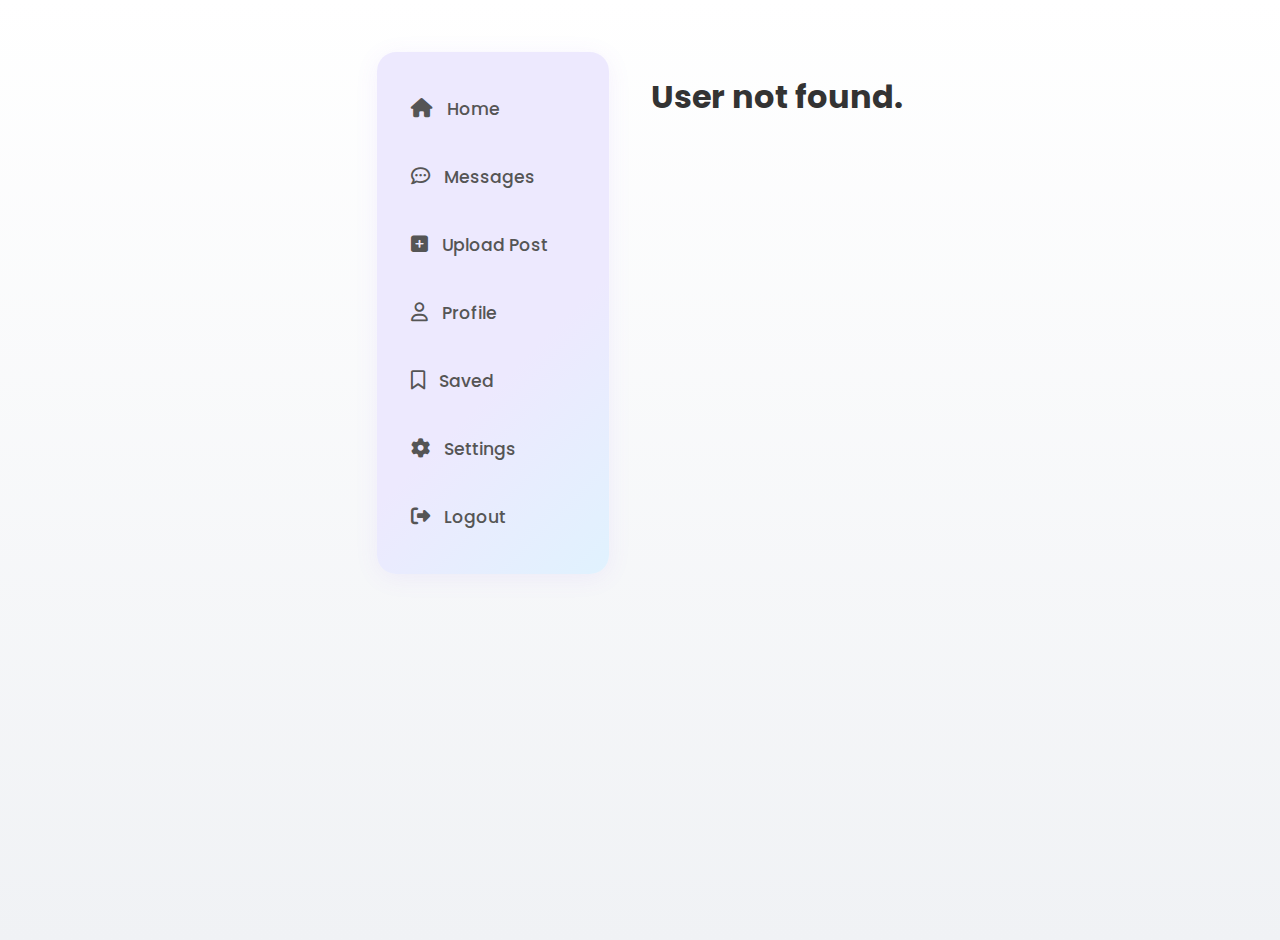
<file: fanProfile.html>
<!DOCTYPE html>
<html lang="en">
<head>
    <meta charset="UTF-8">
    <meta name="viewport" content="width=device-width, initial-scale=1.0">
    <title>User Profile</title>
    <link rel="stylesheet" href="css/profile.css">
    <link rel="preconnect" href="https://fonts.googleapis.com">
    <link rel="preconnect" href="https://fonts.gstatic.com" crossorigin>
    <link href="https://fonts.googleapis.com/css2?family=Poppins:wght@400;600;700&display=swap" rel="stylesheet">
    <link rel="stylesheet" href="https://cdnjs.cloudflare.com/ajax/libs/font-awesome/6.5.1/css/all.min.css">
</head>
<body>
    <div class="profile-layout">
        <!-- Left Sidebar -->
        <aside class="sidebar left">
            <nav class="menu">
                <a href="home.html" class="menu-item"><i class="fa-solid fa-house"></i> Home</a>
                <a href="messages.html" class="menu-item"><i class="fa-regular fa-comment-dots"></i> Messages</a>
                <a class="menu-item" id="upload-btn"><i class="fas fa-plus-square"></i> Upload Post</a>
                <a href="profile.html" class="menu-item"><i class="fa-regular fa-user"></i> Profile</a>
                <a href="saved.html" class="menu-item"><i class="fa-regular fa-bookmark"></i> Saved</a>
                <a href="settings.html" class="menu-item"><i class="fa-solid fa-gear"></i> Settings</a>
                <a href="#" class="menu-item" id="logout-btn"><i class="fas fa-sign-out-alt"></i> Logout</a>
            </nav>
        </aside>

        <!-- Main Profile Content -->
        <div class="profile-container">
            <main class="profile-card">
                <div>
                    <div class="profile-card-header-content">
                        <div class="profile-picture-wrapper">
                            <img src="https://i.pravatar.cc/150?u=default" alt="User Profile Picture" class="profile-picture">
                        </div>
                        <div class="profile-info">
                            <h1 class="user-name">Loading...</h1>
                            <p class="user-email">loading@example.com</p>
                            <div class="bio-wrapper">
                                <p class="user-bio">Loading bio...</p>
                            </div>
                            <div id="profile-action-area" class="profile-action-area">
                                <!-- JS will insert Follow/Unfollow button here -->
                                <button id="follow-btn" class="btn-follow follow" style="display: none;">Follow</button>
                            </div>
                        </div>
                    </div>

                    <div class="profile-stats">
                        <div class="stat" data-tab="posts">
                            <span class="stat-number posts">0</span>
                            <span class="stat-label">Posts</span>
                        </div>
                        <div class="stat" data-tab="followers">
                            <span class="stat-number followers">0</span>
                            <span class="stat-label">Followers</span>
                        </div>
                        <div class="stat" data-tab="following">
                            <span class="stat-number following">0</span>
                            <span class="stat-label">Following</span>
                        </div>
                    </div>

                    <nav class="profile-tabs">
                        <a href="#" class="tab active" data-tab="posts">Posts</a>
                        <a href="#" class="tab" data-tab="followers">Followers</a>
                        <a href="#" class="tab" data-tab="following">Following</a>
                    </nav>
                </div>
            </main>

            <section class="post-grid">
                <p>Loading posts...</p>
            </section>
            <section class="user-list-container" style="display: none;">
                <!-- Follower/Following lists will be rendered here -->
            </section>
        </div>
    </div>

    <script src="js/database.js"></script>
    <script src="js/auth.js"></script>
    <script src="js/fanProfile.js"></script>
</body>
</html>
</file>
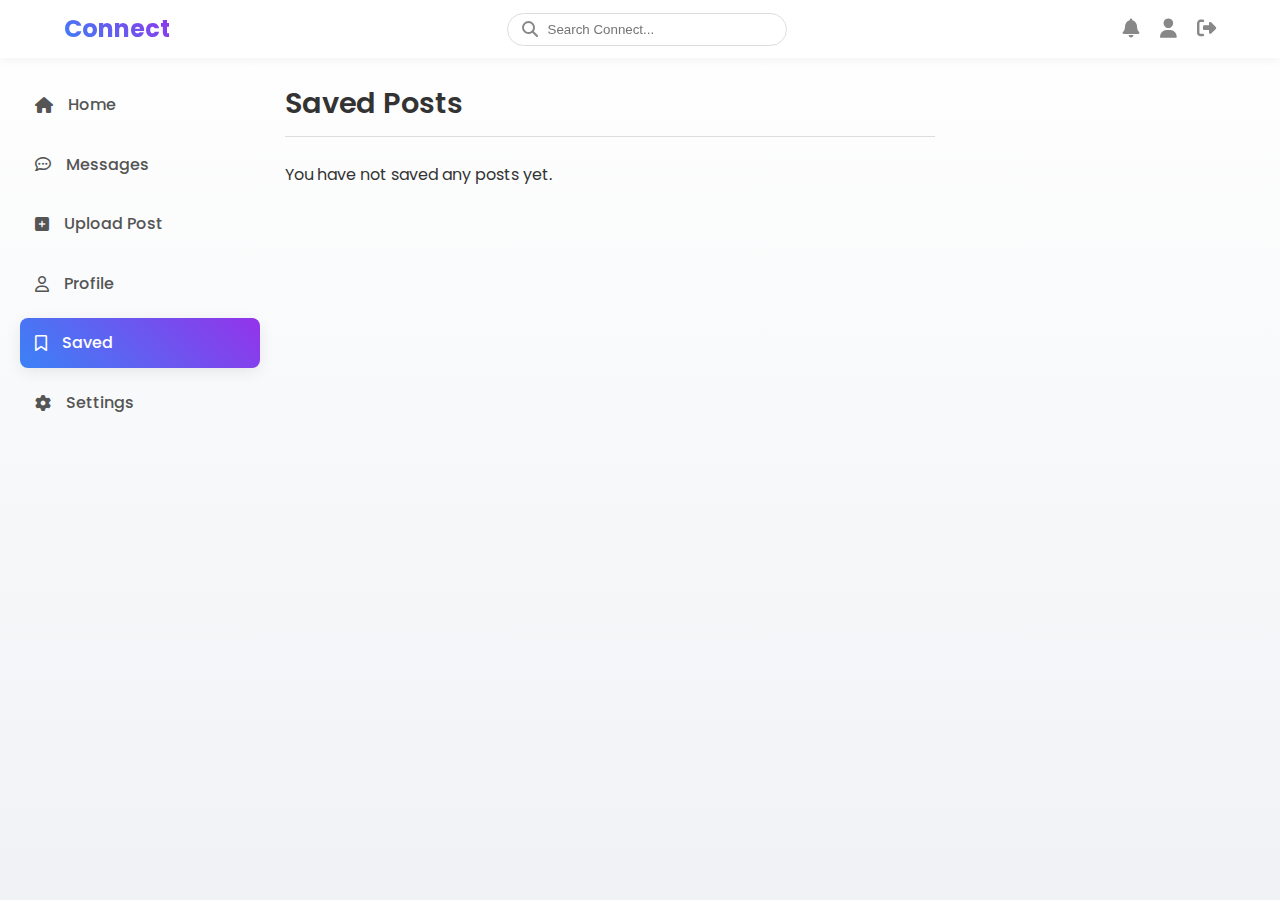
<file: saved.html>
<!DOCTYPE html>
<html lang="en">

<head>
    <meta charset="UTF-8" />
    <meta name="viewport" content="width=device-width, initial-scale=1.0">
    <title>Connect - Saved Posts</title>
    <link rel="preconnect" href="https://fonts.googleapis.com">
    <link rel="preconnect" href="https://fonts.gstatic.com" crossorigin>
    <link href="https://fonts.googleapis.com/css2?family=Poppins:wght@300;400;500;600;700&display=swap"
        rel="stylesheet">
    <link rel="stylesheet" href="https://cdnjs.cloudflare.com/ajax/libs/font-awesome/6.5.1/css/all.min.css">
    <link rel="stylesheet" href="css/home.css">
</head>

<body>
    <!-- Top Navbar -->
    <header class="top-nav">
        <div class="logo">Connect</div>
        <div class="search-bar">
            <i class="fas fa-search search-icon"></i>
            <input type="text" placeholder="Search Connect...">
        </div>
        <div class="nav-icons">
            <a class="icon-link" id="notifications-icon"><i class="fas fa-bell"></i></a>
            <a href="profile.html" class="icon-link"><i class="fas fa-user"></i></a>
            <a href="#" class="icon-link" id="logout-btn"><i class="fas fa-sign-out-alt"></i></a>
        </div>
    </header>

    <main class="layout">
        <!-- Left Sidebar -->
        <aside class="sidebar left">
            <nav class="menu">
                <a href="home.html" class="menu-item"><i class="fa-solid fa-house"></i> Home</a>
                <a href="messages.html" class="menu-item"><i class="fa-regular fa-comment-dots"></i> Messages</a>
                <a class="menu-item" id="upload-btn"><i class="fas fa-plus-square"></i> Upload Post</a>
                <a href="profile.html" class="menu-item"><i class="fa-regular fa-user"></i> Profile</a>
                <a href="saved.html" class="menu-item active"><i class="fa-regular fa-bookmark"></i> Saved</a>
                <a href="settings.html" class="menu-item"><i class="fa-solid fa-gear"></i> Settings</a>
            </nav>
        </aside>

        <!-- Main Content Area -->
        <div id="main-content">
            <h1 class="page-header">Saved Posts</h1>
            <section id="saved-posts-container" class="feed page-section active">
                <!-- Saved posts will be loaded here by saved.js -->
                <p>Loading saved posts...</p>
            </section>
        </div>

        <!-- Right Sidebar (can be omitted or kept for consistency) -->
        <aside class="sidebar right">
        </aside>
    </main>

    <script src="js/database.js"></script>
    <script src="js/auth.js"></script>
    <script src="js/saved.js"></script>
</body>

</html>
</file>
<file: css/profile.css>
/* General Body Styles */
body {
    font-family: 'Poppins', sans-serif;
    background: linear-gradient(to bottom, #ffffff, #f0f2f5);
    color: #333;
    margin: 0;
    padding: 20px;
    display: flex;
    justify-content: center;
    align-items: flex-start;
    min-height: 100vh;
}

.profile-container {
    max-width: 800px;
    width: 100%;
    animation: fadeIn 1s ease-in-out;
}

/* Main Profile Card Styling */
.profile-card {
    background: #ffffff;
    border-radius: 16px;
    box-shadow: 0 4px 20px rgba(0, 0, 0, 0.08);
    padding: 30px;
    margin-bottom: 25px;
    animation: slideUp 0.8s ease-out;
}

/* Combined Header Content */
.profile-card-header-content {
    display: flex; /* Use flexbox for image and info */
    align-items: center; /* Vertically align items */
    gap: 25px; /* Space between image and text */
    text-align: left; /* Align text within this section to the left */
    border-bottom: 1px solid #e0e0e0;
    padding-bottom: 25px;
    margin-bottom: 20px;
}

.profile-picture-wrapper {
    flex-shrink: 0; /* Prevent the image from shrinking */
}

.profile-picture {
    width: 120px;
    height: 120px;
    border-radius: 50%;
    border: 4px solid #fff;
    box-shadow: 0 4px 15px rgba(0, 0, 0, 0.2);
    transition: transform 0.3s ease, box-shadow 0.3s ease;
}

.profile-picture:hover {
    transform: scale(1.1);
    box-shadow: 0 8px 25px rgba(118, 75, 162, 0.4);
}

.profile-info {
    flex-grow: 1; /* Allow info section to take available space */
}

.user-name {
    font-size: 2rem;
    font-weight: 700;
    margin: 0;
    color: #2c3e50;
}

.user-email {
    color: #7f8c8d;
    margin: 5px 0 10px; /* Slightly reduced margin */
}

.user-bio {
    color: #555;
    line-height: 1.6;
    max-width: none; /* Remove max-width to let it flow */
    margin: 0; /* Remove auto margin */
}

/* Edit Profile Button */
.btn-edit-profile {
    background: linear-gradient(90deg, #8B5CF6 60%, #3B82F6 100%); /* Use a gradient for a vibrant look */
    border: none; /* Remove border for a cleaner look */
    color: white; /* White text for contrast */
    padding: 6px 12px;
    border-radius: 8px;
    cursor: pointer;
    font-weight: 600;
    font-size: 0.85rem;
    margin-top: 15px;
    transition: background 0.2s, color 0.2s, transform 0.2s, box-shadow 0.2s;
}

.btn-edit-profile:hover {
    background: linear-gradient(90deg, #7C3AED 60%, #2563EB 100%); /* Darker gradient on hover */
    transform: translateY(-2px); /* Slight lift effect */
    box-shadow: 0 4px 10px rgba(139, 92, 246, 0.3); /* Add a subtle shadow */
}

.profile-action-area {
    margin-top: 15px;
}

.btn-follow {
    padding: 8px 24px;
    border: none;
    border-radius: 8px;
    font-weight: 600;
    font-size: 0.9rem;
    cursor: pointer;
    transition: all 0.3s ease;
}

.btn-follow.follow {
    background: linear-gradient(90deg, #8B5CF6 60%, #3B82F6 100%);
    color: white;
}
.btn-follow.follow:hover {
    transform: translateY(-2px);
    box-shadow: 0 4px 16px rgba(139,92,246,0.2);
}

.btn-follow.unfollow {
    background: #e2e8f0;
    color: #64748b;
    border: 1px solid #cbd5e1;
}
.btn-follow.unfollow:hover {
    background: #ef4444;
    color: white;
    border-color: #ef4444;
    transform: translateY(-2px);
    box-shadow: 0 4px 16px rgba(239, 68, 68, 0.25);
}

/* Bio Editing Styles */
.bio-wrapper textarea {
    width: 100%;
    min-height: 80px;
    padding: 10px;
    border-radius: 8px;
    border: 1px solid #ccc;
    font-family: 'Poppins', sans-serif;
    font-size: 1rem;
    resize: vertical;
    margin-bottom: 10px;
}

.bio-edit-actions {
    display: flex;
    gap: 10px;
}

.bio-edit-actions button {
    padding: 8px 16px;
    border-radius: 6px;
    border: none;
    cursor: pointer;
    font-weight: 600;
    background-color: #3B82F6;
    color: white;
}

/* Meta section for stats and tabs */
.profile-meta {
    display: flex;
    justify-content: space-between;
    align-items: center;
}

/* Profile Stats */
.profile-stats {
    display: flex;
    justify-content: flex-start;
    gap: 40px;
}

.stat {
    text-align: center;
    transition: transform 0.3s ease;
    cursor: pointer;
}

.stat:hover {
    transform: translateY(-5px);
}

.stat-number {
    display: block;
    font-size: 1.5rem;
    font-weight: 700;
    color: #2c3e50;
}

.stat-label {
    color: #7f8c8d;
    font-size: 0.9rem;
}

/* Profile Tabs */
.profile-tabs {
    display: flex;
    justify-content: flex-end;
    gap: 30px;
}

.tab {
    text-decoration: none;
    color: #7f8c8d;
    font-weight: 600;
    padding: 10px 5px;
    position: relative;
    transition: color 0.3s ease;
}

.tab::after {
    content: '';
    position: absolute;
    bottom: -2px;
    left: 0;
    width: 100%;
    height: 3px;
    background-image: linear-gradient(to right, #3B82F6 0%, #9333EA 100%);
    transform: scaleX(0);
    transform-origin: center;
    transition: transform 0.3s ease;
}

.tab.active,
.tab:hover {
    color: #2c3e50;
}

.tab.active::after {
    transform: scaleX(1);
}

/* User List for Followers/Following */
.user-list-container {
    display: flex;
    flex-direction: column;
    gap: 1rem;
    margin-top: 1.5rem;
}

.user-list-item {
    display: flex;
    align-items: center;
    gap: 1rem;
    padding: 1rem;
    background: #fff;
    border-radius: 12px;
    box-shadow: 0 2px 8px rgba(0,0,0,0.05);
    transition: transform 0.2s, box-shadow 0.2s;
}

.user-list-item:hover {
    transform: translateY(-3px);
    box-shadow: 0 4px 12px rgba(0,0,0,0.08);
}

.user-list-item img {
    width: 50px;
    height: 50px;
    border-radius: 50%;
    object-fit: cover;
}

.user-list-info {
    flex-grow: 1;
}

.user-list-info .username {
    font-weight: 600;
    color: #333;
    text-decoration: none;
}

.user-list-info .bio {
    font-size: 0.9rem;
    color: #777;
    margin-top: 2px;
}

.user-list-item .follow-btn {
    padding: 6px 14px;
    border-radius: 20px;
    border: 1px solid #3B82F6;
    background: transparent;
    color: #3B82F6;
    font-weight: 600;
    cursor: pointer;
}

/* Post Grid Styling */
.post-grid {
    display: grid;
    grid-template-columns: repeat(auto-fill, minmax(220px, 1fr));
    gap: 20px;
    animation: popIn 1s 0.5s ease-out backwards;
}

.post-item {
    position: relative;
    overflow: hidden;
    border-radius: 12px;
    box-shadow: 0 4px 12px rgba(0, 0, 0, 0.08);
    transition: transform 0.3s ease, box-shadow 0.3s ease;
    aspect-ratio: 1 / 1; /* Make posts square */
    background-color: #e9ecef;
}

.post-item:hover {
    transform: translateY(-5px) scale(1.03);
    box-shadow: 0 10px 20px rgba(0, 0, 0, 0.15);
}
.post-item:hover .post-item-overlay {
    opacity: 1;
}

.post-item-text-content {
    padding: 15px;
    font-size: 0.9rem;
    color: #333;
}

.post-item-overlay {
    position: absolute;
    top: 0;
    left: 0;
    width: 100%;
    height: 100%;
    background: rgba(0, 0, 0, 0.6);
    color: white;
    display: flex;
    flex-direction: column;
    justify-content: center;
    align-items: center;
    padding: 15px;
    opacity: 0;
    transition: opacity 0.3s ease;
    text-align: center;
}

.post-item-overlay p {
    margin-bottom: 15px;
    overflow: hidden;
    text-overflow: ellipsis;
    display: -webkit-box;
    -webkit-line-clamp: 3;
    -webkit-box-orient: vertical;
}

.post-actions-buttons {
    display: flex;
    gap: 10px;
}

.edit-post-btn, .delete-post-btn {
    background: rgba(255, 255, 255, 0.2);
    color: white;
    border: 1px solid rgba(255, 255, 255, 0.5);
    padding: 8px 15px;
    border-radius: 20px;
    cursor: pointer;
    transition: background 0.2s;
}

.edit-post-btn:hover, .delete-post-btn:hover {
    background: rgba(255, 255, 255, 0.4);
}

.post-item img {
    width: 100%;
    height: 100%;
    object-fit: cover;
    display: block;
}

/* Profile Layout */
.profile-layout {
    display: flex;
    gap: 2rem;
    align-items: flex-start;
    justify-content: center;
    padding: 2rem;
}

.sidebar.left {
    background: linear-gradient(135deg, #ede9fe 60%, #e0f2fe 100%);
    border-radius: 1.2rem;
    box-shadow: 0 4px 24px rgba(139,92,246,0.08);
    padding: 2rem 1rem;
    min-width: 200px;
    margin-right: 10px;
    animation: fadeInLeft 0.7s;
}

.menu {
    display: flex;
    flex-direction: column;
    gap: 18px;
}

.menu-item {
    display: flex;
    align-items: center;
    gap: 14px;
    text-decoration: none;
    color: #555;
    padding: 12px 18px;
    border-radius: 10px;
    font-weight: 500;
    font-size: 1.08rem;
    transition: background 0.22s, color 0.22s, box-shadow 0.22s, transform 0.22s;
    cursor: pointer;
    position: relative;
}

.menu-item i {
    font-size: 1.2rem;
    transition: color 0.22s, transform 0.22s;
}

.menu-item:hover, .menu-item:focus {
    background: linear-gradient(90deg, #c7d2fe 60%, #e0f2fe 100%);
    color: #8B5CF6;
    transform: scale(1.04);
    box-shadow: 0 2px 8px rgba(139,92,246,0.10);
}

.menu-item:hover i, .menu-item:focus i {
    color: #8B5CF6;
    transform: scale(1.2);
}

.menu-item.active {
    background: linear-gradient(90deg, #8B5CF6 60%, #3B82F6 100%);
    color: #fff;
    box-shadow: 0 4px 16px rgba(59,130,246,0.12);
    font-weight: 600;
    transform: scale(1.06);
}

.menu-item.active i {
    color: #fff;
    animation: bounce 0.5s;
}

@keyframes bounce {
    0%, 100% { transform: translateY(0);}
    50% { transform: translateY(-4px);}
}

/* Keyframe Animations */
@keyframes fadeIn {
    from { opacity: 0; }
    to { opacity: 1; }
}

@keyframes slideUp {
    from { opacity: 0; transform: translateY(30px); }
    to { opacity: 1; transform: translateY(0); }
}

@keyframes popIn {
    from { opacity: 0; transform: scale(0.9); }
    to { opacity: 1; transform: scale(1); }
}

/* Responsive Design */
@media (max-width: 600px) {
    body { padding: 10px; }
    .banner { height: 150px; }
    .profile-header-content {
        flex-direction: column; /* Stack image and text vertically */
        text-align: center; /* Center text when stacked */
        padding: 20px;
        gap: 15px;
    }
    .profile-meta { flex-direction: column; gap: 15px; }
    .profile-picture { width: 100px; height: 100px; }
    .user-name { font-size: 1.8rem; }
    .user-bio { max-width: 100%; } /* Ensure bio wraps */
}

/* --- Modal Styles --- */
.modal-overlay {
    position: fixed;
    top: 0;
    left: 0;
    width: 100%;
    height: 100%;
    background: rgba(0, 0, 0, 0.6);
    display: flex;
    justify-content: center;
    align-items: center;
    z-index: 2000;
    opacity: 0;
    pointer-events: none;
    transition: opacity 0.3s ease;
}

.modal-overlay.active {
    opacity: 1;
    pointer-events: auto;
}

.modal-content {
    background: var(--white, #fff);
    padding: 30px;
    border-radius: 15px;
    width: 90%;
    max-width: 500px;
    box-shadow: 0 10px 30px rgba(0,0,0,0.15);
    transform: scale(0.95) translateY(10px);
    transition: transform 0.3s ease, opacity 0.3s ease;
    opacity: 0;
}

.modal-overlay.active .modal-content {
    transform: scale(1) translateY(0);
    opacity: 1;
}

.modal-header {
    display: flex;
    justify-content: space-between;
    align-items: center;
    border-bottom: 1px solid #e0e0e0;
    padding-bottom: 15px;
    margin-bottom: 25px;
}

.modal-header h3 {
    font-size: 1.5rem;
    color: #2c3e50;
    margin: 0;
}

.close-btn {
    background: none;
    border: none;
    font-size: 2rem;
    cursor: pointer;
    color: #95a5a6;
    line-height: 1;
    transition: color 0.2s;
}

.close-btn:hover {
    color: #e74c3c;
}

/* Form styles inside modal */
#edit-profile-form .upload-group {
    display: flex;
    flex-direction: column;
    align-items: center;
    gap: 0.75rem;
    margin-bottom: 1.5rem;
    cursor: pointer;
}

#edit-profile-form .profile-pic-placeholder {
    width: 100px;
    height: 100px;
    border-radius: 50%;
    border: 3px solid #e9d5ff;
    overflow: hidden;
    position: relative;
}

#edit-profile-form #edit-profile-pic-preview {
    width: 100%;
    height: 100%;
    object-fit: cover;
}

#edit-profile-form .upload-group span {
    font-weight: 600;
    color: #9333EA;
}

#edit-profile-form .form-group {
    margin-bottom: 1.5rem;
}

#edit-profile-form .form-group label {
    display: block;
    font-weight: 600;
    margin-bottom: 0.5rem;
    color: #555;
}

#edit-profile-form .form-input {
    width: 100%;
    padding: 0.8rem 1rem;
    border: 1px solid #D1D5DB;
    border-radius: 0.5rem;
    font-size: 1rem;
    font-family: 'Poppins', sans-serif;
    transition: border-color 0.2s, box-shadow 0.2s;
}

#edit-profile-form .form-input:focus {
    outline: none;
    border-color: #9333EA;
    box-shadow: 0 0 0 3px rgba(139, 92, 246, 0.2);
}

#edit-profile-form textarea.form-input {
    resize: vertical;
    min-height: 100px;
}

.btn-save-changes {
    width: 100%;
    padding: 0.9rem 1rem;
    border: none;
    border-radius: 0.5rem;
    font-size: 1.1rem;
    font-weight: 600;
    color: #fff;
    cursor: pointer;
    background: linear-gradient(90deg, #8B5CF6 60%, #3B82F6 100%);
    transition: transform 0.2s, box-shadow 0.2s;
}

.btn-save-changes:hover {
    transform: translateY(-2px);
    box-shadow: 0 4px 16px rgba(139,92,246,0.2);
}

/* Upload Modal Form Styles */
#upload-form {
    display: flex;
    flex-direction: column;
}

#upload-form textarea {
    width: 100%;
    padding: 10px;
    border-radius: 8px;
    border: 1px solid #ddd;
    resize: vertical;
    min-height: 100px;
    margin-bottom: 15px;
    font-family: 'Poppins', sans-serif;
    font-size: 1rem;
}

#upload-form input[type="file"] {
    margin-bottom: 15px;
    font-family: 'Poppins', sans-serif;
}

#upload-form button[type="submit"] {
    width: 100%;
    padding: 12px;
    border: none;
    border-radius: 8px;
    background: linear-gradient(90deg, #8B5CF6 60%, #3B82F6 100%);
    color: #fff;
    font-size: 1rem;
    font-weight: 600;
    cursor: pointer;
    transition: transform 0.2s, box-shadow 0.2s;
}
#upload-form button[type="submit"]:hover {
    transform: translateY(-2px);
    box-shadow: 0 4px 16px rgba(139,92,246,0.2);
}
</file>
<file: css/home.css>
:root {
            --blue: #3B82F6;
            --purple: #9333EA;
            --light-gray: #f0f2f5;
            --text-color: #333;
            --text-muted: #888;
            --border-color: #ddd;
            --white: #ffffff;
            --shadow: 0 4px 15px rgba(0, 0, 0, 0.08);
            --shadow-glow: 0 6px 20px rgba(147, 51, 234, 0.2);
            --gradient: linear-gradient(45deg, var(--blue), var(--purple));
        }

        /* --- General Reset & Base Styles --- */
        * {
            box-sizing: border-box;
            margin: 0;
            padding: 0;
        }

        body {
            font-family: 'Poppins', sans-serif;
            background: linear-gradient(to bottom, var(--white), var(--light-gray));
            color: var(--text-color);
            line-height: 1.6;
            overflow-x: hidden;
        }

        /* --- Top Navigation Bar --- */
        .top-nav {
            display: flex;
            justify-content: space-between;
            align-items: center;
            padding: 10px 5%;
            background: var(--white);
            box-shadow: 0 2px 10px rgba(0, 0, 0, 0.05);
            position: fixed;
            top: 0;
            width: 100%;
            z-index: 1000;
        }

        .logo {
            font-weight: 700;
            font-size: 1.5rem;
            background: var(--gradient);
            -webkit-background-clip: text;
            -webkit-text-fill-color: transparent;
            animation: fadeIn 1s ease-in-out;
            cursor: pointer;
        }

        .search-bar {
            position: relative;
        }

        .search-bar .search-icon {
            position: absolute;
            left: 15px;
            top: 50%;
            transform: translateY(-50%);
            color: var(--text-muted);
        }

        .search-bar input {
            width: 280px;
            padding: 8px 15px 8px 40px;
            border-radius: 20px;
            border: 1px solid var(--border-color);
            outline: none;
            transition: all 0.3s ease;
        }

        .search-bar input:focus {
            border-color: var(--blue);
            box-shadow: 0 0 0 3px rgba(59, 130, 246, 0.2);
        }

        .search-results-container {
            position: absolute;
            top: 110%; /* Position it just below the search bar */
            left: 0;
            width: 100%;
            background: var(--white);
            border-radius: 8px;
            box-shadow: var(--shadow);
            border: 1px solid var(--border-color);
            max-height: 400px;
            overflow-y: auto;
            z-index: 1001; /* Above the navbar content but below modals */
            display: none; /* Hidden by default */
        }

        .search-result-item {
            display: flex;
            align-items: center;
            gap: 12px;
            padding: 10px 15px;
            cursor: pointer;
            text-decoration: none;
            color: var(--text-color);
            border-bottom: 1px solid var(--light-gray);
        }

        .search-result-item:last-child {
            border-bottom: none;
        }

        .search-result-item:hover {
            background-color: var(--light-gray);
        }

        .search-result-info strong {
            font-weight: 600;
            font-size: 0.9rem;
        }

        .search-result-info span {
            font-size: 0.8rem;
            color: var(--text-muted);
            display: block;
            white-space: nowrap;
            overflow: hidden;
            text-overflow: ellipsis;
            max-width: 200px; /* Adjust as needed */
        }
        
        .nav-icons {
            display: flex;
            gap: 20px;
            position: relative;
        }

        .icon-link {
            font-size: 1.2rem;
            color: var(--text-muted);
            text-decoration: none;
            position: relative;
            transition: color 0.3s ease, transform 0.3s ease;
            cursor: pointer;
        }

        .icon-link:hover {
            color: var(--purple);
            transform: translateY(-2px);
        }
        
        /* --- Main Layout --- */
        .layout {
            display: grid;
            grid-template-columns: 240px 1fr 300px;
            max-width: 1280px;
            margin: 80px auto 20px;
            gap: 25px;
            padding: 0 20px;
        }

        /* --- Page Sections (for simulated navigation) --- */
        .page-section {
            display: none;
            animation: fadeInUp 0.7s; /* Hidden by default */
        }
        .page-section.active {
            display: block;
             /* Shown when active */
        }

        /* --- Left Sidebar --- */
        .sidebar.left {
            position: sticky;
            top: 80px;
            height: calc(100vh - 100px);
        }
        
        .menu {
            display: flex;
            flex-direction: column;
            gap: 10px;
        }

        .menu-item {
            display: flex;
            align-items: center;
            gap: 15px;
            text-decoration: none;
            color: #555;
            padding: 12px 15px;
            border-radius: 8px;
            font-weight: 500;
            transition: all 0.3s ease;
            cursor: pointer;
        }

        .menu-item:hover {
            background: #e9d5ff;
            color: var(--purple);
        }

        .menu-item.active {
            background: var(--gradient);
            color: var(--white);
            box-shadow: var(--shadow);
        }
        
        .menu-item.active i, .menu-item:hover i {
            animation: bounce 0.5s;
        }

        /* --- Central Feed --- */
        .feed {
            display: flex;
            flex-direction: column;
            gap: 25px;
        }

        .post-card {
            background: var(--white);
            padding: 20px;
            border-radius: 15px;
            box-shadow: 0 2px 8px rgba(0, 0, 0, 0.06);
            transition: all 0.3s ease;
            position: relative;
        }

        .post-card:hover {
            transform: translateY(-8px);
            box-shadow: var(--shadow-glow);
        }

        .post-header {
            display: flex;
            align-items: center;
            gap: 12px;
            margin-bottom: 15px;
        }
        .post-header .profile-link {
            display: flex;
            align-items: center;
            gap: 12px;
            text-decoration: none;
            color: inherit;
        }

        .avatar-sm {
            width: 40px;
            height: 40px;
            border-radius: 50%;
            transition: transform 0.3s ease;
            cursor: pointer;
        }
        
        .post-header:hover .avatar-sm {
            transform: scale(1.1) rotate(5deg);
        }
        
        .post-user {
            font-weight: 600;
            color: var(--blue);
        }

        .time {
            font-size: 0.8rem;
            color: var(--text-muted);
        }

        .more-btn {
            margin-left: auto;
            border: none;
            background: none;
            cursor: pointer;
            font-size: 1rem;
            color: var(--text-muted);
            position: relative;
        }

        .post-options-dropdown {
            position: absolute;
            top: 30px;
            right: 0;
            background: var(--white);
            border-radius: 8px;
            box-shadow: var(--shadow);
            overflow: hidden;
            display: none; /* Hidden by default */
            z-index: 10;
        }

        .post-options-dropdown button {
            display: block;
            width: 100%;
            padding: 10px 20px;
            text-align: left;
            border: none;
            background: none;
            cursor: pointer;
            font-family: 'Poppins', sans-serif;
            transition: background-color 0.2s;
        }
        .post-options-dropdown button:hover {
            background-color: var(--light-gray);
        }

        .post-text {
            margin: 15px 0;
            color: #444;
        }

        .post-image {
            width: 100%;
            border-radius: 10px;
            margin-top: 10px;
        }

        .post-actions {
            display: flex;
            gap: 15px;
            margin-top: 15px;
            color: #555;
            font-size: 0.9rem;
            border-top: 1px solid var(--light-gray);
            padding-top: 15px;
        }
        
        .action-btn {
            background: none;
            border: none;
            cursor: pointer;
            color: #555;
            font-size: 1rem;
            display: flex;
            align-items: center;
            gap: 8px;
            transition: all 0.3s ease;
        }

        .action-btn:hover {
            color: var(--purple);
            transform: scale(1.1);
        }

        .action-btn.like.liked {
            color: #E11D48;
        }
        
        .action-btn.like.liked i {
            animation: pop 0.4s;
        }

        /* --- Right Sidebar --- */
        .sidebar.right {
            position: sticky;
            top: 80px;
            height: calc(100vh - 100px);
        }

        .card {
            background: var(--white);
            padding: 20px;
            border-radius: 15px;
            box-shadow: 0 2px 8px rgba(0, 0, 0, 0.06);
            margin-bottom: 25px;
            animation: fadeIn 0.5s ease-in-out;
        }

        .card h3 {
            margin-bottom: 15px;
            font-size: 1.1rem;
            border-bottom: 1px solid var(--border-color);
            padding-bottom: 10px;
        }

        .suggestion {
            display: flex;
            align-items: center;
            gap: 12px;
            margin-bottom: 15px;
        }

        .suggestion-user {
            display: flex;
            flex-direction: column;
            line-height: 1.3;
        }

        .suggestion-user strong {
            font-weight: 600;
            font-size: 0.9rem;
        }

        .suggestion-user span {
            font-size: 0.8rem;
            color: var(--text-muted);
        }

        .btn.follow {
            margin-left: auto;
            padding: 6px 14px;
            font-size: 0.8rem;
            font-weight: 600;
            border: 1px solid var(--blue);
            background: var(--white);
            color: var(--blue);
            border-radius: 20px;
            cursor: pointer;
            transition: all 0.3s ease;
        }

        .btn.follow:hover {
            background: var(--gradient);
            color: var(--white);
            border-color: transparent;
            transform: translateY(-2px);
            box-shadow: 0 4px 10px rgba(59, 130, 246, 0.3);
        }

        .trending ul {
            list-style: none;
        }

        .trending li {
            margin: 12px 0;
            font-size: 0.95rem;
            color: var(--text-color);
            font-weight: 500;
            cursor: pointer;
            transition: color 0.3s ease;
        }

        .trending li:hover {
            color: var(--purple);
        }

        .trending li span {
            display: block;
            font-size: 0.8rem;
            color: var(--text-muted);
            font-weight: 400;
        }

        /* --- Modals and Popups --- */
        .modal-overlay {
            position: fixed;
            top: 0;
            left: 0;
            width: 100%;
            height: 100%;
            background: rgba(0, 0, 0, 0.5);
            display: flex;
            justify-content: center;
            align-items: center;
            z-index: 2000;
            opacity: 0;
            pointer-events: none;
            transition: opacity 0.3s ease;
        }

        .modal-overlay.active {
            opacity: 1;
            pointer-events: auto;
        }

        .modal-content {
            background: var(--white);
            padding: 30px;
            border-radius: 15px;
            width: 90%;
            max-width: 500px;
            box-shadow: var(--shadow-glow);
            transform: scale(0.95);
            transition: transform 0.3s ease;
        }
        
        .modal-overlay.active .modal-content {
            transform: scale(1);
        }

        .modal-header {
            display: flex;
            justify-content: space-between;
            align-items: center;
            border-bottom: 1px solid var(--border-color);
            padding-bottom: 15px;
            margin-bottom: 20px;
        }
        
        .modal-header h3 {
            font-size: 1.3rem;
        }

        .close-btn {
            background: none;
            border: none;
            font-size: 1.5rem;
            cursor: pointer;
            color: var(--text-muted);
        }

        /* Comment Modal Styles */
        #comment-list {
            max-height: 250px;
            overflow-y: auto;
            margin-bottom: 20px;
        }
        .comment {
            display: flex;
            gap: 10px;
            margin-bottom: 15px;
        }
        .comment-body {
            background: var(--light-gray);
            padding: 10px;
            border-radius: 8px;
            width: 100%;
        }
        .comment-user {
            font-weight: 600;
        }
        
        #comment-form textarea {
            width: 100%;
            padding: 10px;
            border-radius: 8px;
            border: 1px solid var(--border-color);
            resize: vertical;
            min-height: 60px;
            margin-bottom: 10px;
        }
        
        #comment-form button {
            padding: 10px 20px;
            border: none;
            border-radius: 8px;
            background: var(--gradient);
            color: var(--white);
            cursor: pointer;
            float: right;
            transition: opacity 0.3s;
        }
        #comment-form button:hover {
            opacity: 0.9;
        }

        /* Upload Modal Styles */
        #upload-form textarea {
             width: 100%;
            padding: 10px;
            border-radius: 8px;
            border: 1px solid var(--border-color);
            resize: vertical;
            min-height: 100px;
            margin-bottom: 15px;
        }
        #upload-form input[type="file"] {
            margin-bottom: 15px;
        }
        #upload-form button {
            width: 100%;
            padding: 12px;
            border: none;
            border-radius: 8px;
            background: var(--gradient);
            color: var(--white);
            font-size: 1rem;
            cursor: pointer;
        }
        
        /* Notifications Panel */
        #notifications-panel {
            position: absolute;
            top: 100%;
            right: 0;
            width: 320px;
            background: var(--white);
            border-radius: 10px;
            box-shadow: var(--shadow);
            border: 1px solid var(--border-color);
            padding: 10px;
            display: none; /* Initially hidden */
        }
        .notification-item {
            display: flex;
            align-items: center;
            gap: 10px;
            padding: 10px;
            border-bottom: 1px solid var(--light-gray);
        }
        .notification-item:last-child {
            border-bottom: none;
        }
        .notification-item p {
            font-size: 0.9rem;
        }
        .notification-item p strong {
            color: var(--blue);
        }

        /* --- Page Section Styles (for Profile, Saved, etc.) --- */
        .page-header {
            font-size: 1.8rem;
            font-weight: 600;
            margin-bottom: 25px;
            padding-bottom: 10px;
            border-bottom: 1px solid var(--border-color);
        }
        #saved-posts-container {
            display: flex;
            flex-direction: column;
            gap: 25px;
        }
        
        /* --- Animation Keyframes --- */
        @keyframes fadeIn { from { opacity: 0; } to { opacity: 1; } }
        @keyframes bounce { 0%, 100% { transform: translateY(0); } 50% { transform: translateY(-4px); } }
        @keyframes pop { 0% { transform: scale(1); } 50% { transform: scale(1.3); } 100% { transform: scale(1); } }
        
        /* --- Responsive Design --- */
        @media (max-width: 1024px) {
            .layout { grid-template-columns: 220px 1fr; }
            .sidebar.right { display: none; }
        }
        @media (max-width: 768px) {
            .layout { grid-template-columns: 1fr; margin-top: 70px; }
            .sidebar.left { display: none; }
            .search-bar { display: none; }
            .logo { font-size: 1.2rem; }
        }
</file>
